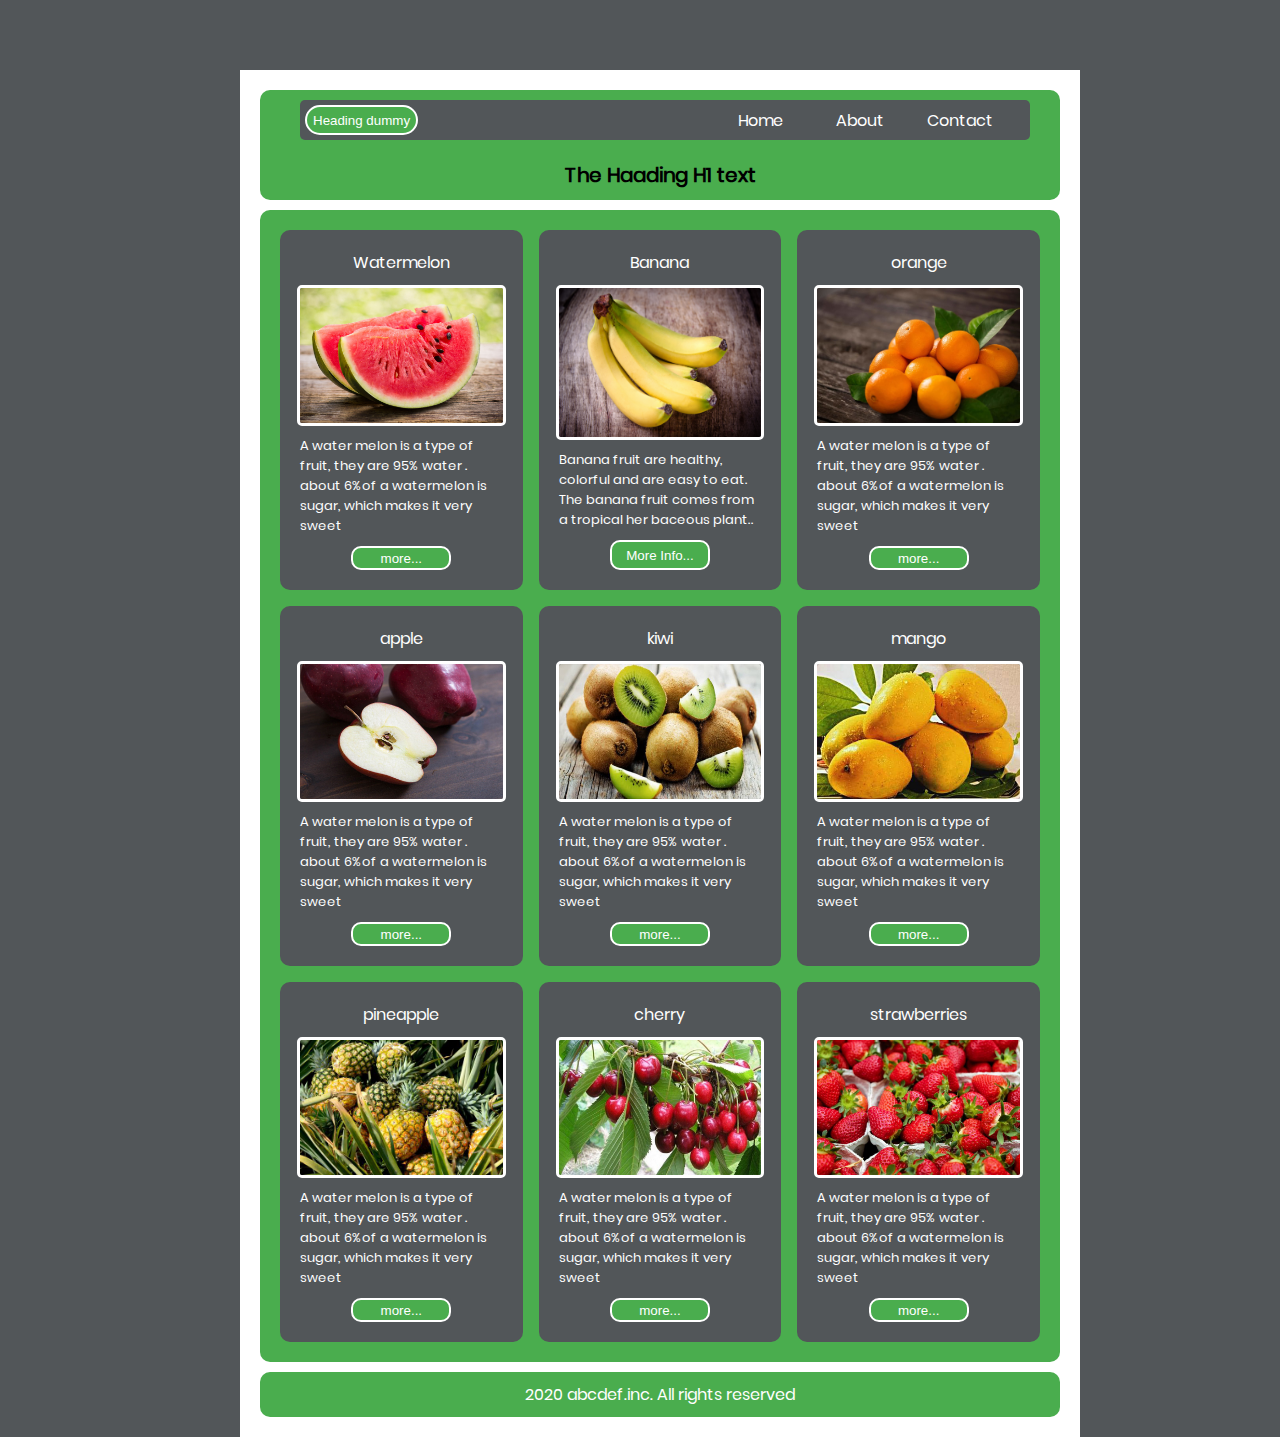
<file: layout 1/index.html>
<!DOCTYPE html>
<html lang="en">
    <head>
        <meta charset="UTF-8" />
        <meta name="viewport" content="width=device-width, initial-scale=1.0" />
        <title>Layout 1</title>
        <link rel="stylesheet" href="./css/index.css" />
    </head>
    <body>
        <div class="body">
            <div class="header">
                <div class="header1">
                    <button class="heading">
                        Heading dummy
                    </button>
                    <div class="tabs">
                        <li>Home</li>
                        <li>About</li>
                        <li>Contact</li>
                    </div>
                </div>
                <div class="header2">
                    The Haading H1 text
                </div>
            </div>
            <div class="container">
                <div class="cards">
                    <div class="car_heading">
                        Watermelon
                    </div>
                    <img src="./asets/watermelon.jpg" alt="" />
                    <div class="card_body">
                        A water melon is a type of fruit, they are 95% water .
                        about 6%of a watermelon is sugar, which makes it very
                        sweet
                    </div>
                    <button class="more">more...</button>
                </div>
                <div class="cards">
                    <div class="car_heading">
                        Banana
                    </div>
                    <img src="./asets/banana.jpg" alt="" />
                    <div class="card_body">
                        Banana fruit are healthy, colorful and are easy to eat. The banana fruit comes from  a tropical her baceous plant..
                    </div>
                    <button class="more">More Info...</button>
                </div>
                <div class="cards">
                    <div class="car_heading">
                        orange
                    </div>
                    <img src="./asets/orange.jpg" alt="" />
                    <div class="card_body">
                        A water melon is a type of fruit, they are 95% water .
                        about 6%of a watermelon is sugar, which makes it very
                        sweet
                    </div>
                    <button class="more">more...</button>
                </div>
                <div class="cards">
                    <div class="car_heading">
                        apple
                    </div>
                    <img src="./asets/apple.jpg" alt="" />
                    <div class="card_body">
                        A water melon is a type of fruit, they are 95% water .
                        about 6%of a watermelon is sugar, which makes it very
                        sweet
                    </div>
                    <button class="more">more...</button>
                </div>
                <div class="cards">
                    <div class="car_heading">
                        kiwi
                    </div>
                    <img src="./asets/kiwi.jpg" alt="" />
                    <div class="card_body">
                        A water melon is a type of fruit, they are 95% water .
                        about 6%of a watermelon is sugar, which makes it very
                        sweet
                    </div>
                    <button class="more">more...</button>
                </div>
                <div class="cards">
                    <div class="car_heading">
                        mango
                    </div>
                    <img src="./asets/mango.jpg" alt="" />
                    <div class="card_body">
                        A water melon is a type of fruit, they are 95% water .
                        about 6%of a watermelon is sugar, which makes it very
                        sweet
                    </div>
                    <button class="more">more...</button>
                </div>
                <div class="cards">
                    <div class="car_heading">
                        pineapple
                    </div>
                    <img src="./asets/pineapple.jpg" alt="" />
                    <div class="card_body">
                        A water melon is a type of fruit, they are 95% water .
                        about 6%of a watermelon is sugar, which makes it very
                        sweet
                    </div>
                    <button class="more">more...</button>
                </div>
                <div class="cards">
                    <div class="car_heading">
                        cherry
                    </div>
                    <img src="./asets/cherry.jpg" alt="" />
                    <div class="card_body">
                        A water melon is a type of fruit, they are 95% water .
                        about 6%of a watermelon is sugar, which makes it very
                        sweet
                    </div>
                    <button class="more">more...</button>
                </div>
                <div class="cards">
                    <div class="car_heading">
                        strawberries
                    </div>
                    <img src="./asets/strawberries.jpg" alt="" />
                    <div class="card_body">
                        A water melon is a type of fruit, they are 95% water .
                        about 6%of a watermelon is sugar, which makes it very
                        sweet
                    </div>
                    <button class="more">more...</button>
                </div>
            </div>
            <div class="footer">
                2020 abcdef.inc. All rights reserved
            </div>
        </div>
    </body>
</html>
</file>
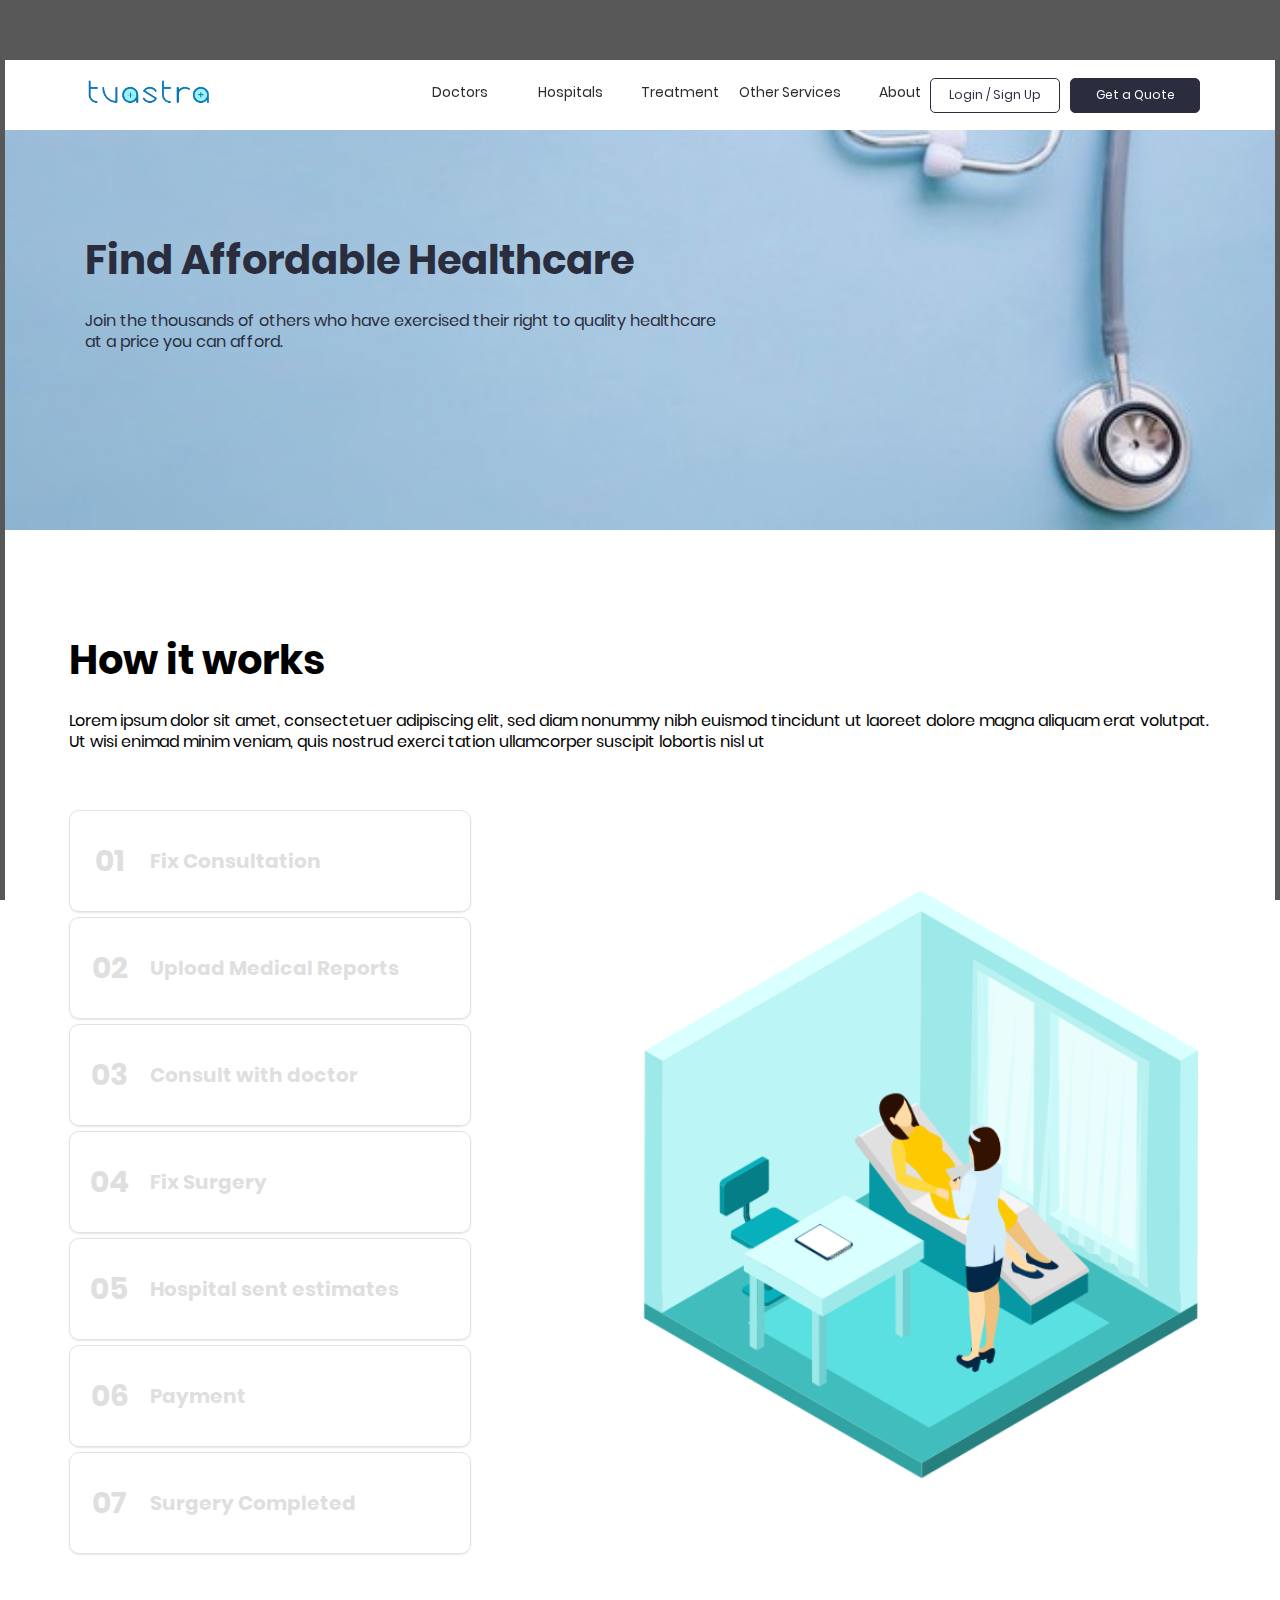
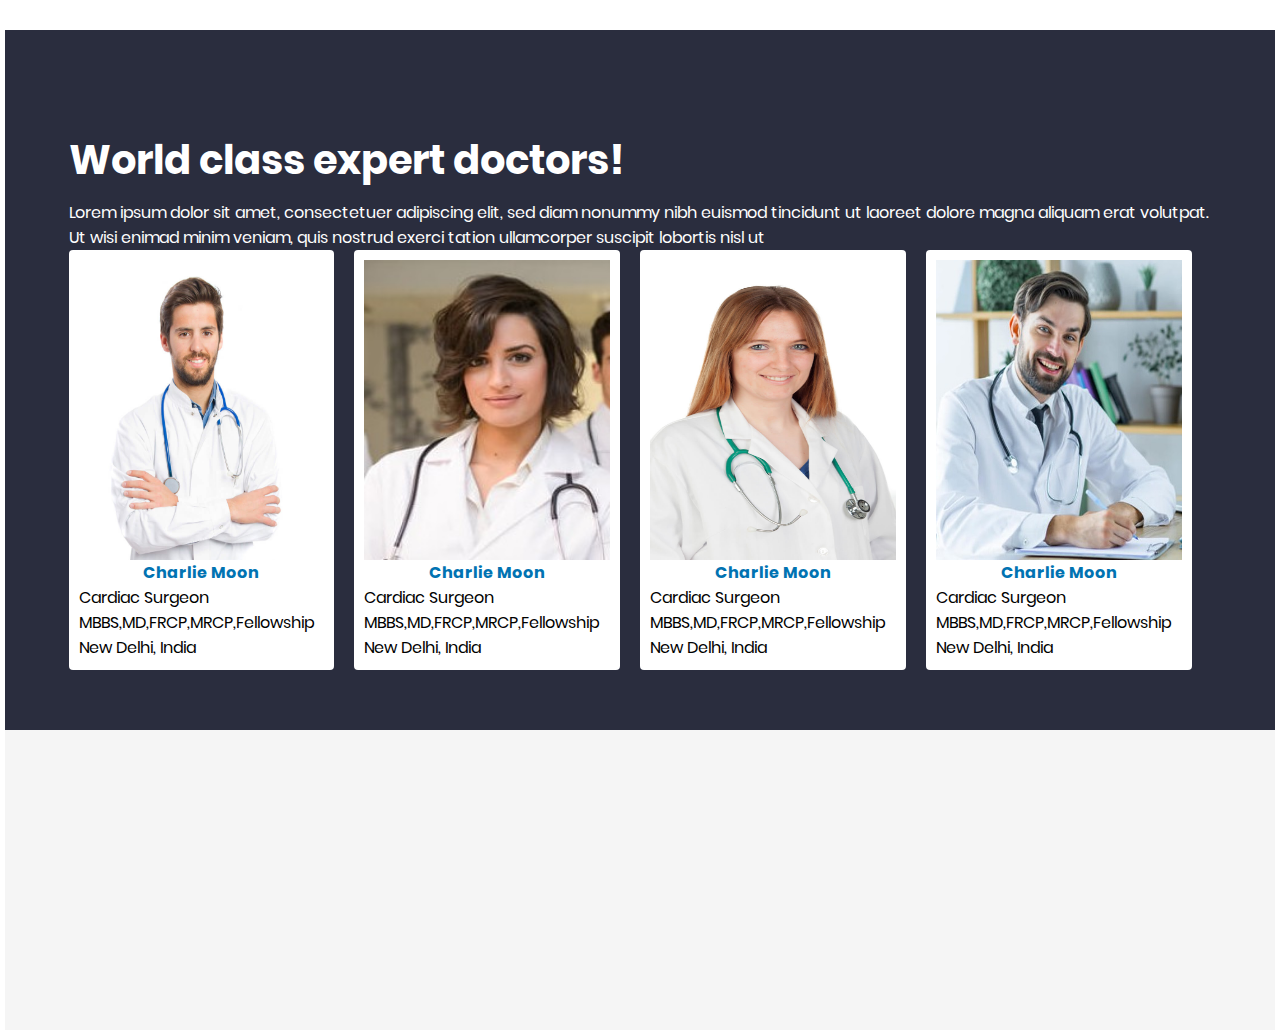
<file: Layout 2/index.html>
<!DOCTYPE html>
<html lang="en">
    <head>
        <meta charset="UTF-8" />
        <meta name="viewport" content="width=device-width, initial-scale=1.0" />
        <title>Technovation 2020</title>
        <link rel="stylesheet" href="./css/index.css" />
    </head>
    <body>
        <div class="body"></div>
        <div class="wrap">
            <!-- header -->
            <div class="header">
                <div class="logo">
                    <img src="./assets/footer.png" alt="" />
                </div>
                <div class="tabs">
                    <li>Doctors</li>
                    <li>Hospitals</li>
                    <li>Treatment</li>
                    <li>Other Services</li>
                    <li>About</li>
                </div>
                <div class="button_tabs">
                    <button class="button_one">Login / Sign Up</button>
                    <button class="button_two">Get a Quote</button>
                </div>
            </div>
            <!-- content -->
            <div class="containers">
                <!-- container1  -->
                <div class="container1">
                    <img src="./assets/img1.jpg" alt="" />
                    <div class="cont1wrap">
                        <div class="titles">
                            Find Affordable Healthcare
                        </div>
                        <div class="bodies">
                            Join the thousands of others who have exercised
                            their right to quality healthcare at a price you can
                            afford.
                        </div>
                        <div class="cont1_search"></div>
                    </div>
                </div>
                <!-- container2 -->
                <div class="container2">
                    <div class="cont2wrap">
                        <div class="titles">
                            How it works
                        </div>
                        <div class="bodies">
                            Lorem ipsum dolor sit amet, consectetuer adipiscing
                            elit, sed diam nonummy nibh euismod tincidunt ut
                            laoreet dolore magna aliquam erat volutpat. Ut wisi
                            enimad minim veniam, quis nostrud exerci tation
                            ullamcorper suscipit lobortis nisl ut
                        </div>
                        <div class="cont2_section">
                            <div class="cont2_buttons">
                                <div
                                    class="button"
                                    data-url="./assets/img1.png"
                                >
                                    <span class="b">01</span
                                    ><span class="t">Fix Consultation</span>
                                </div>
                                <div
                                    class="button"
                                    data-url="./assets/img2.png"
                                >
                                    <span class="b">02</span
                                    ><span class="t"
                                        >Upload Medical Reports</span
                                    >
                                </div>
                                <div
                                    class="button"
                                    data-url="./assets/img3.jpeg"
                                >
                                    <span class="b">03</span
                                    ><span class="t">Consult with doctor</span>
                                </div>
                                <div
                                    class="button"
                                    data-url="./assets/img4.jpeg"
                                >
                                    <span class="b">04</span
                                    ><span class="t">Fix Surgery</span>
                                </div>
                                <div
                                    class="button"
                                    data-url="./assets/img5.jpg"
                                >
                                    <span class="b">05</span
                                    ><span class="t"
                                        >Hospital sent estimates</span
                                    >
                                </div>
                                <div
                                    class="button"
                                    data-url="./assets/img6.jpg"
                                >
                                    <span class="b">06</span
                                    ><span class="t">Payment </span>
                                </div>
                                <div
                                    class="button"
                                    data-url="./assets/img7.jpeg"
                                >
                                    <span class="b">07</span
                                    ><span class="t">Surgery Completed</span>
                                </div>
                            </div>
                            <div class="images">
                                <img src="./assets/img1.png" alt="" />
                            </div>
                        </div>
                    </div>
                </div>
                <!-- container3  -->
                <div class="container3">
                    <div class="cont3wrap">
                        <div class="cont3title">
                            World class expert doctors!
                        </div>
                        <div class="cont3body">
                            Lorem ipsum dolor sit amet, consectetuer adipiscing
                            elit, sed diam nonummy nibh euismod tincidunt ut
                            laoreet dolore magna aliquam erat volutpat. Ut wisi
                            enimad minim veniam, quis nostrud exerci tation
                            ullamcorper suscipit lobortis nisl ut
                        </div>
                        <div class="card_container">
                            <div class="card">
                                <img src="./assets/image--002.jpg" alt="" />
                                <div class="title">
                                    Charlie Moon
                                </div>
                                <div class="card_body">
                                    Cardiac Surgeon MBBS,MD,FRCP,MRCP,Fellowship
                                    New Delhi, India
                                </div>
                                <div class="footer"></div>
                            </div>
                            <div class="card">
                                <img src="./assets/image--003.jpg" alt="" />
                                <div class="title">
                                    Charlie Moon
                                </div>
                                <div class="card_body">
                                    Cardiac Surgeon MBBS,MD,FRCP,MRCP,Fellowship
                                    New Delhi, India
                                </div>
                                <div class="footer"></div>
                            </div>
                            <div class="card">
                                <img src="./assets/image--004.jpg" alt="" />
                                <div class="title">
                                    Charlie Moon
                                </div>
                                <div class="card_body">
                                    Cardiac Surgeon MBBS,MD,FRCP,MRCP,Fellowship
                                    New Delhi, India
                                </div>
                                <div class="footer"></div>
                            </div>
                            <div class="card">
                                <img src="./assets/image--005.jpg" alt="" />
                                <div class="title">
                                    Charlie Moon
                                </div>
                                <div class="card_body">
                                    Cardiac Surgeon MBBS,MD,FRCP,MRCP,Fellowship
                                    New Delhi, India
                                </div>
                                <div class="footer"></div>
                            </div>
                        </div>
                    </div>
                </div>

                <!-- last-footer  -->
                <div class="container6">

                </div>
                <!-- footer  -->

            </div>
        </div>
        <script src="./js/index.js"></script>
    </body>
</html>
</file>
<file: layout 1/css/index.css>
@font-face {
    font-family: pop;
    src: url(../fonts/Poppins-Regular.ttf);
    /* src: url(../fonts/Poppins-Bold.ttf) */
}
@font-face {
    font-family: pop_bold;
    src: url(../fonts/Poppins-Bold.ttf);
}
:root {
    --font: pop;
    --bold: pop_bold;
}

body {
    background: #525659;
    font-family: pop;
}
.body {
    position: absolute;
    top: 70px;
    width: 800px;
    left: calc(50% - 400px);
    background: white;
    padding: 20px;
}
.header {
    position: relative;
    background: #4aad4e;
    padding: 10px;
    border-radius: 10px;
    height: 90px;
    display: flex;
    flex-direction: column;
}
.header1 {
    position: absolute;
    width: 90%;
    height: 30px;
    background: #525659;
    display: flex;
    border-radius: 5px;
    left: calc(50% - 45%);
    padding: 5px;
}
.heading {
    border-radius: 300px;
    border: solid;
    border-width: 2px;
    border-color: white;
    background: #4aad4e;
    color: white;
}
.tabs {
    position: absolute;
    right: 20px;
    display: flex;
    height: 30px;
    top: calc(50% - 15px);
}
.tabs li {
    list-style: none;
    width: 80px;
    color: white;
    padding: 5px;
    display: flex;
    align-items: center;
    justify-content: center;
    padding: 10px;
}
.tabs li:hover {
    background: #4aad4e;
}
.header2 {
    position: absolute;
    top: 70px;
    display: flex;
    justify-content: center;
    width: 200px;
    left: calc(50% - 100px);
    font-weight: bold;
    font-size: 20px;
}
.container {
    margin-top: 10px;
    background: #4aad4e;
    border-radius: 10px;
    padding: 20px;
    display: grid;
    grid-template-columns: repeat(3, 1fr);
    grid-auto-rows: auto;
    grid-gap: 1rem;
}
.cards {
    height: 320px;
    background: #525659;
    padding: 20px;
    display: flex;
    flex-direction: column;
    align-items: center;
    border-radius: 10px;
}
.car_heading {
    color: white;
    font-family: pop;
    margin-bottom: 10px;
}
.cards img {
    width: 100%;
    height: 150px;
    border-radius: 5px;
    border: solid;
    border-color: white;
    margin-bottom: 10px;
}
.card_body {
    color: white;
    font-size: 13px;
    /* font-family: sans-serif; */
}
.more {
    margin-top: 10px;
    border-radius: 10px;
    height: 30px;
    width: 100px;
    color: white;
    background: #4aad4e;
    border-color: white;
    border: solid;
    border-width: 2px;
}
.footer {
    background: #4aad4e;
    margin-top: 10px;
    border-radius: 10px;
    padding: 10px;
    display: flex;
    justify-content: center;
    color: white;
}
</file>
<file: Layout 2/css/index.css>
@font-face {
    font-family: pop;
    src: url(../fonts/Poppins-Regular.ttf);
    /* src: url(../fonts/Poppins-Bold.ttf) */
}
@font-face {
    font-family: pop_bold;
    src: url(../fonts/Poppins-Bold.ttf);
}
:root {
    --font: pop;
    --bold: pop_bold;
}
.body {
    position: fixed;
    top: 0px;
    left: 0px;
    background-color: #585858;
    width: 100%;
    height: 100%;
}
.wrap {
    position: absolute;
    left: 5px;
    width: calc(100% - 10px);
    top: 60px;
    height: auto;
    box-shadow: -2px -4px 5px 0px rgba(0, 0, 0, 0.25);
    /* overflow: scroll; */
}
.wrap::-webkit-scrollbar {
    width: 0px;
}
.header {
    position: absolute;
    left: 0px;
    width: 100%;
    top: 0px;
    height: 70px;
    background-color: white;
    box-shadow: 0 1px 2px 0 rgba(0, 0, 0, 0.1);
}
.logo {
    position: absolute;
    width: 200px;
    height: 35px;
    /* background: red; */
    left: 80px;
    top: calc(50% - 17.5px);
}
.logo img {
    position: absolute;
    height: 30px;
}
.tabs {
    position: absolute;
    left: 400px;
    display: flex;
    height: 35px;
    top: calc(50% - 17.5px);
    width: 550px;
    flex-wrap: inherit;
}
.tabs li {
    list-style: none;
    font-family: var(--font);
    font-size: 14px;
    width: 110px;
    display: flex;
    align-items: center;
    height: 30px;
    color: #2d2d2d;
    justify-content: center;
}
.button_tabs {
    position: absolute;
    height: 35px;
    right: 60px;
    display: flex;
    /* align-items: center; */
    top: calc(50% - 17.5px);
    width: 300px;
    justify-content: center;
}
.button_one {
    width: 130px;
    margin-right: 10px;
    border: solid;
    /* background-color: #2a2d3e; */
    background: white;
    border-radius: 5px;
    border-color: #2a2d3e;
    border-width: 1px;
    color: #2a2d3e;
    font-size: 12px;
    font-family: var(--font);
}
.button_two {
    width: 130px;
    /* margin-right: 10px; */
    border: solid;
    background-color: #2a2d3e;
    border-color: #2a2d3e;
    /* background: white; */
    border-radius: 5px;
    border-width: 1px;
    color: white;
    font-size: 12px;
    font-family: var(--font);
}
.containers {
    position: absolute;
    top: 70px;
    display: flex;
    flex-direction: column;
    /* height: 100%; */
    width: 100%;
}
.container1 {
    position: relative;
    height: 400px;
}
.container1 img {
    position: absolute;
    top: 0px;
    left: 0px;
    height: 100%;
    width: 100%;
}
.cont1wrap {
    position: absolute;
    top: 100px;
    left: 80px;
    font-family: var(--font);
    color: #2a2d3e;
    width: 640px;
}
.container2 {
    position: relative;
    height: 1100px;
    background-color: white;
}
.cont2wrap {
    position: absolute;
    font-family: var(--font);
    top: 100px;
    left: calc(50% - 45%);
    width: 90%;
}
.titles {
    font-size: 40px;
    font-family: var(--bold);
    margin-bottom: 20px;
}
.bodies {
    line-height: 21px;
}
.cont2_section {
    position: absolute;
    top: 180px;
    display: flex;
    width: 100%;
}
.cont2_buttons {
    flex: 1;
}
.active {
    border-color: #80a8d5 !important;
}

.cont2_buttons .button {
    position: relative;
    height: 100px;
    display: flex;
    align-items: center;
    border: solid;
    margin-bottom: 5px;
    border-color: rgb(226, 226, 226);
    border-width: 1px;
    border-radius: 10px;
    width: 400px;
    box-shadow: 0 1px 2px 0 rgba(0, 0, 0, 0.1);
    display: flex;
}
.cont2_buttons .button .b {
    flex: 1;
    display: flex;
    justify-content: center;
    font-family: var(--bold);
    font-size: 30px;
    color: #dfdfdf;
}
.cont2_buttons .button .t {
    flex: 4;
    font-size: 20px;
    font-family: var(--bold);
    color: #dfdfdf;
}
.images {
    /* background-color: red; */
    flex: 1;
    display: flex;
    align-items: center;
    justify-content: center;
}
.images img {
    width: 100%;
}
.container3{
    height: 700px;
    background: #2a2d3e;
    position: relative;
}
.cont3wrap{
    position: absolute;
    left: calc(50% - 45%);
    width: 90%;
    top: 100px;
}
.cont3title{
    color: white;
    font-family: var(--bold);
    font-size: 40px;
    margin-bottom: 10px;
}
.cont3body{
    color: white;
    font-family: var(--font);
}
.card_container{
    display: flex; 
    position: absolute;
    width: 100%;
    height: 300px;
    /* background: red; */
}
.card{
    position: relative;
    width: 250px;
    /* background: green; */
    /* margin-left: 20px; */
    margin-right: 20px;
    display: flex;
    flex-direction: column;
    align-items: center;
    font-family: var(--font);
    background: white;
    padding: 10px;
    border-radius: 4px;
    height: 400px;
}
.card img{
    width: 100%;
    height: 300px;
}
.card .title{
    font-family: var(--bold);
    color: #0173b2;
    
}
/* .card .footer{
    height: 10px;
    bottom: 0px;
    left: 0px;
    width: 100%;
    background: red;
} */

.container6{
    background: #f5f5f5;
    height: 300px;
}
</file>
